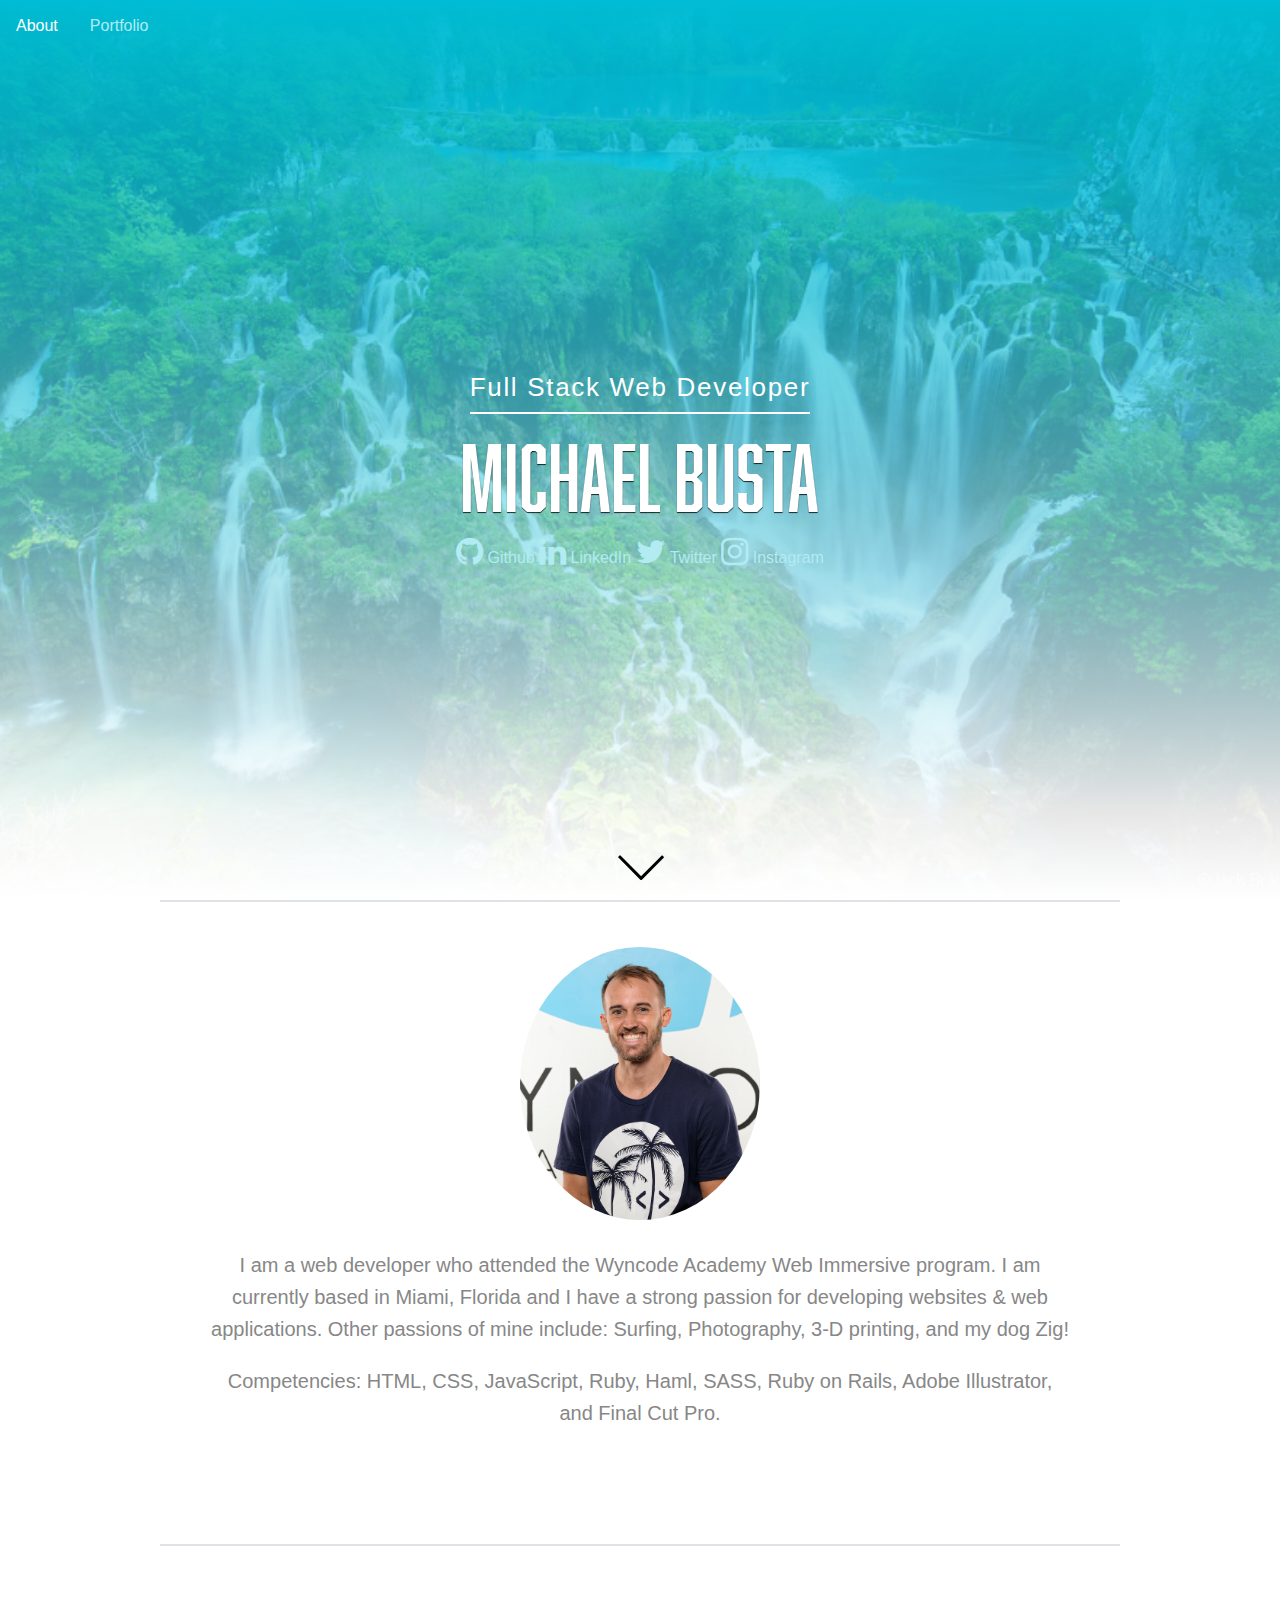
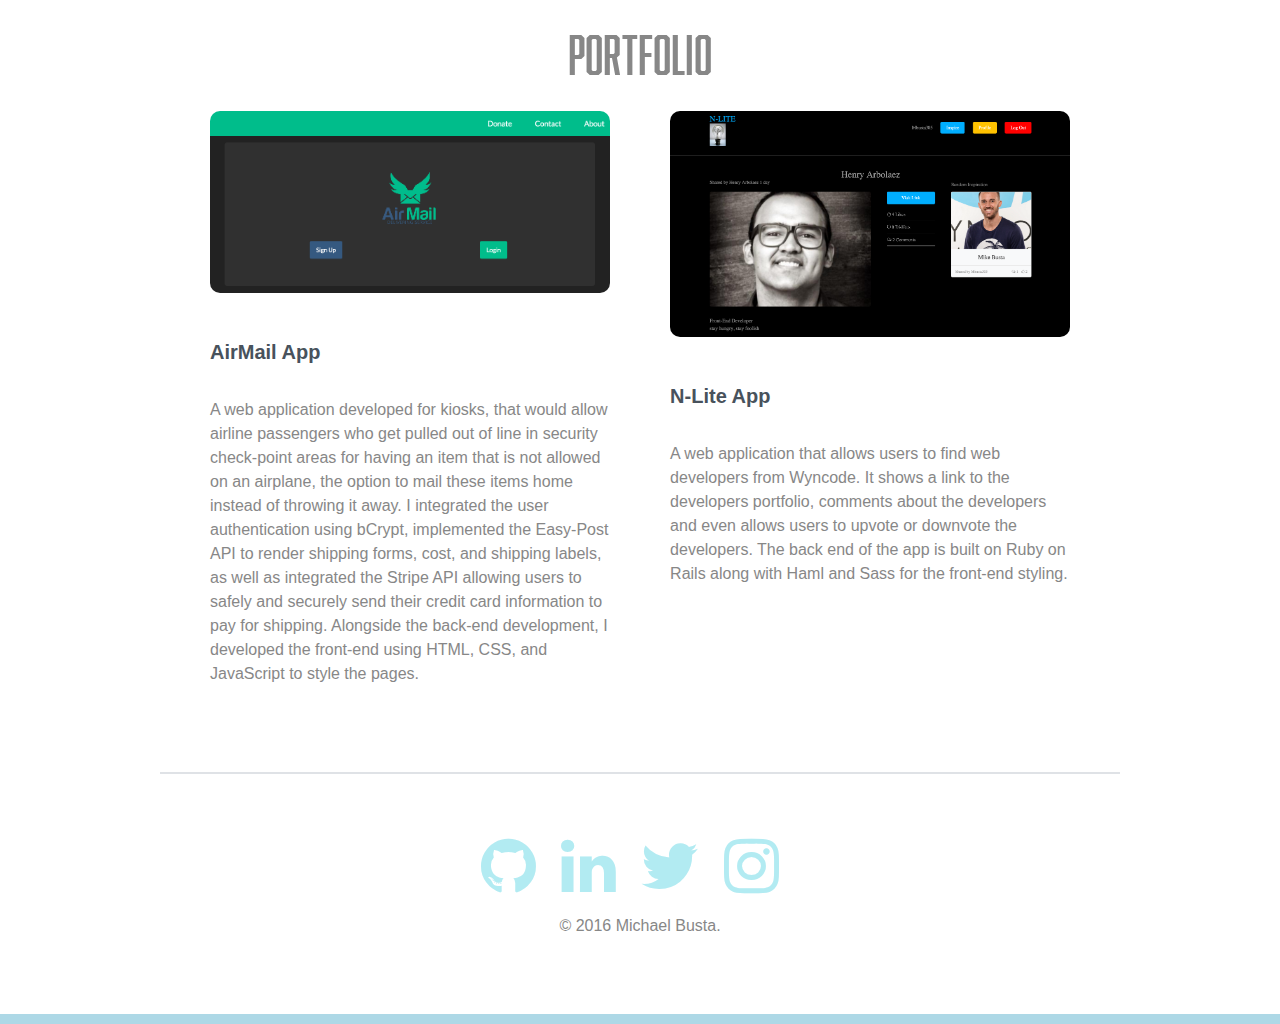
<file: index.html>
<!DOCTYPE html>
<html>
  <head>
    <title>Michael Busta | Full Stack Developer</title>
    <link rel="stylesheet" href="css/style.css">
    <link rel="stylesheet" href="http://cdnjs.cloudflare.com/ajax/libs/font-awesome/4.4.0/css/font-awesome.min.css">
    <meta name="viewport" content="width=device-width">
  </head>
  <body>
    <div class="main-content">
      <header id="top" class="">
        <ul>
          <li><a class="active" href="#about">About</a></li>
          <li class="dropdown">
            <a href="#P" class="dropbtn">Portfolio</a>
            <div class="dropdown-content">
              <a href="#P1">AirMail</a>
              <a href="#P2">N-Lite</a>
            </div>
          </li>
        </ul>
      </header>
      <div class="el-content">
        <span class="title">Full Stack Web Developer</span>
        <h1>Michael Busta</h1>
        <div class="social">
          <a href="https://github.com/mbusta305"><i class="fa fa-github fa-2x"></i> Github</a>
          <a href="https://www.linkedin.com/in/michael-busta-945bb2117"><i class="fa fa-linkedin fa-2x"></i> LinkedIn</a>
          <a href="https://twitter.com/mbusta305"><i class="fa fa-twitter fa-2x"></i> Twitter</a>
          <a href="https://www.instagram.com/mbusta305/?hl=en"><i class="fa fa-instagram fa-2x"></i> Instagram</a>
        </div>
        <br>
        <img class="arrow" src="img/arrow.svg" alt="Down arrow">
      </div>
    </div>

		<div id="about" class="primary-content t-border">
			<p class="intro">
        <img src="img/mikepic.png" alt="Photo of mike busta" class="profile-photo">
        <br>
        I am a web developer who attended the Wyncode Academy Web Immersive program. I am currently based in Miami, Florida and I have a strong passion for developing websites & web applications. Other passions of mine include: Surfing, Photography, 3-D printing, and my dog Zig!
      </p>
      <p class="intro">
        Competencies: HTML, CSS, JavaScript, Ruby, Haml, SASS, Ruby on Rails, Adobe Illustrator, and Final Cut Pro.
			</p>

		</div><!-- End .primary-content -->

		<div class="secondary-content t-border group">
      <h2 id='P'>Portfolio</h2>

      <div id='P1' class="airmail">
        <a href="https://air-mail.herokuapp.com/"><img src="img/airmailhome.png" alt="Mountain Landscape"></a>
        <h3>AirMail App</h3>
        <p>
           A web application developed for kiosks, that would allow airline passengers who get pulled out of line in security check-point areas for having an item that is not allowed on an airplane, the option to mail these items home instead of throwing it away. I integrated the user authentication using bCrypt, implemented the Easy-Post API to render shipping forms, cost, and shipping labels, as well as integrated the Stripe API allowing users to safely and securely send their credit card information to pay for shipping. Alongside the back-end development, I developed the front-end using HTML, CSS, and JavaScript to style the pages.
        </p>
      </div>

      <div id='P2' class="nlite">
        <a href="http://n-litec9.herokuapp.com/"><img src="img/n-lite.png" alt="Resort"></a>
        <h3>N-Lite App</h3>
        <p>
          A web application that allows users to find web developers from Wyncode. It shows a link to the developers portfolio, comments about the developers and even allows users to upvote or downvote the developers. The back end of the app is built on Ruby on Rails along with Haml and Sass for the front-end styling.
        </p>
      </div>
		</div><!-- End .secondary-content -->


		<footer class="main-footer">
      <a href="https://github.com/mbusta305"><i class="fa fa-github fa-4x"></i> </a>
       <a href="https://www.linkedin.com/in/michael-busta-945bb2117"><i class="fa fa-linkedin fa-4x"></i> </a>
       <a href="https://twitter.com/mbusta305"><i class="fa fa-twitter fa-4x"></i> </a>
       <a href="https://www.instagram.com/mbusta305/?hl=en"><i class="fa fa-instagram fa-4x"></i> </a>
       <p> &copy; 2016 Michael Busta.</p>
		</footer>
  </body>
</html>
</file>
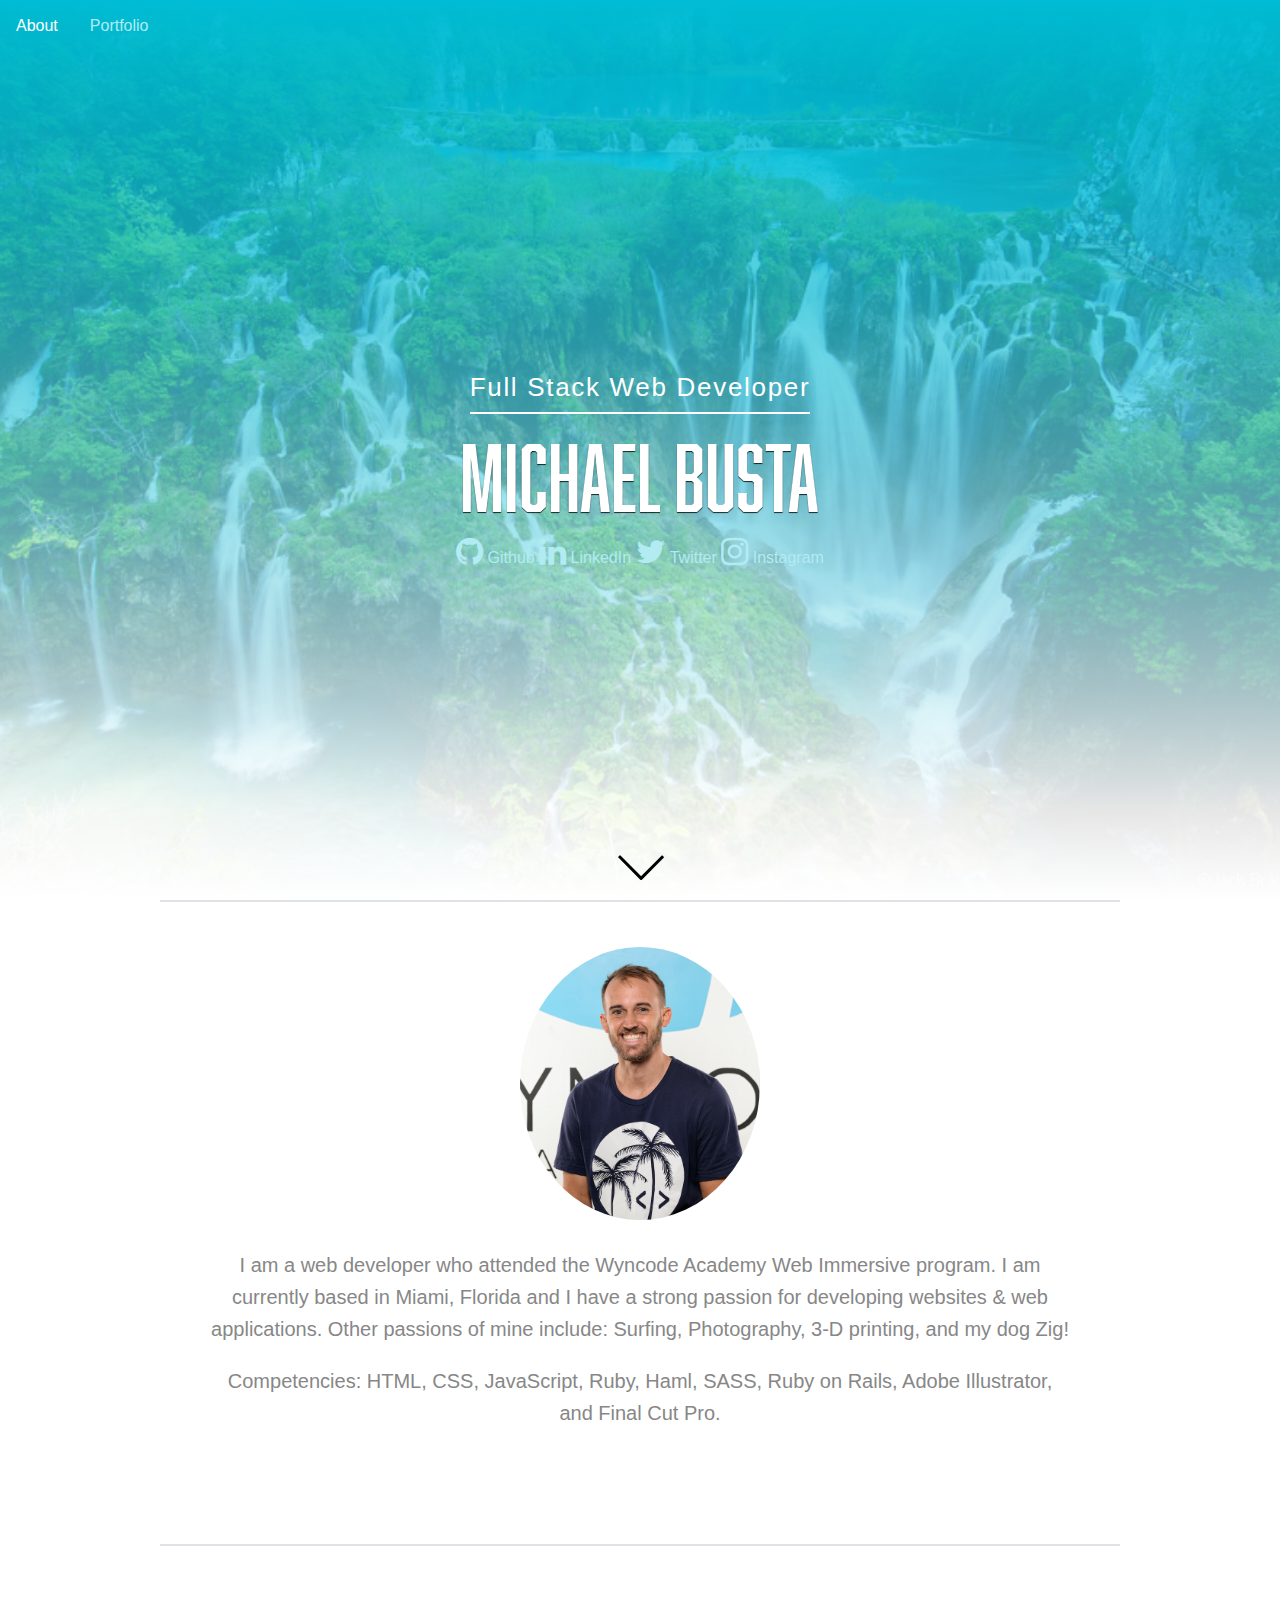
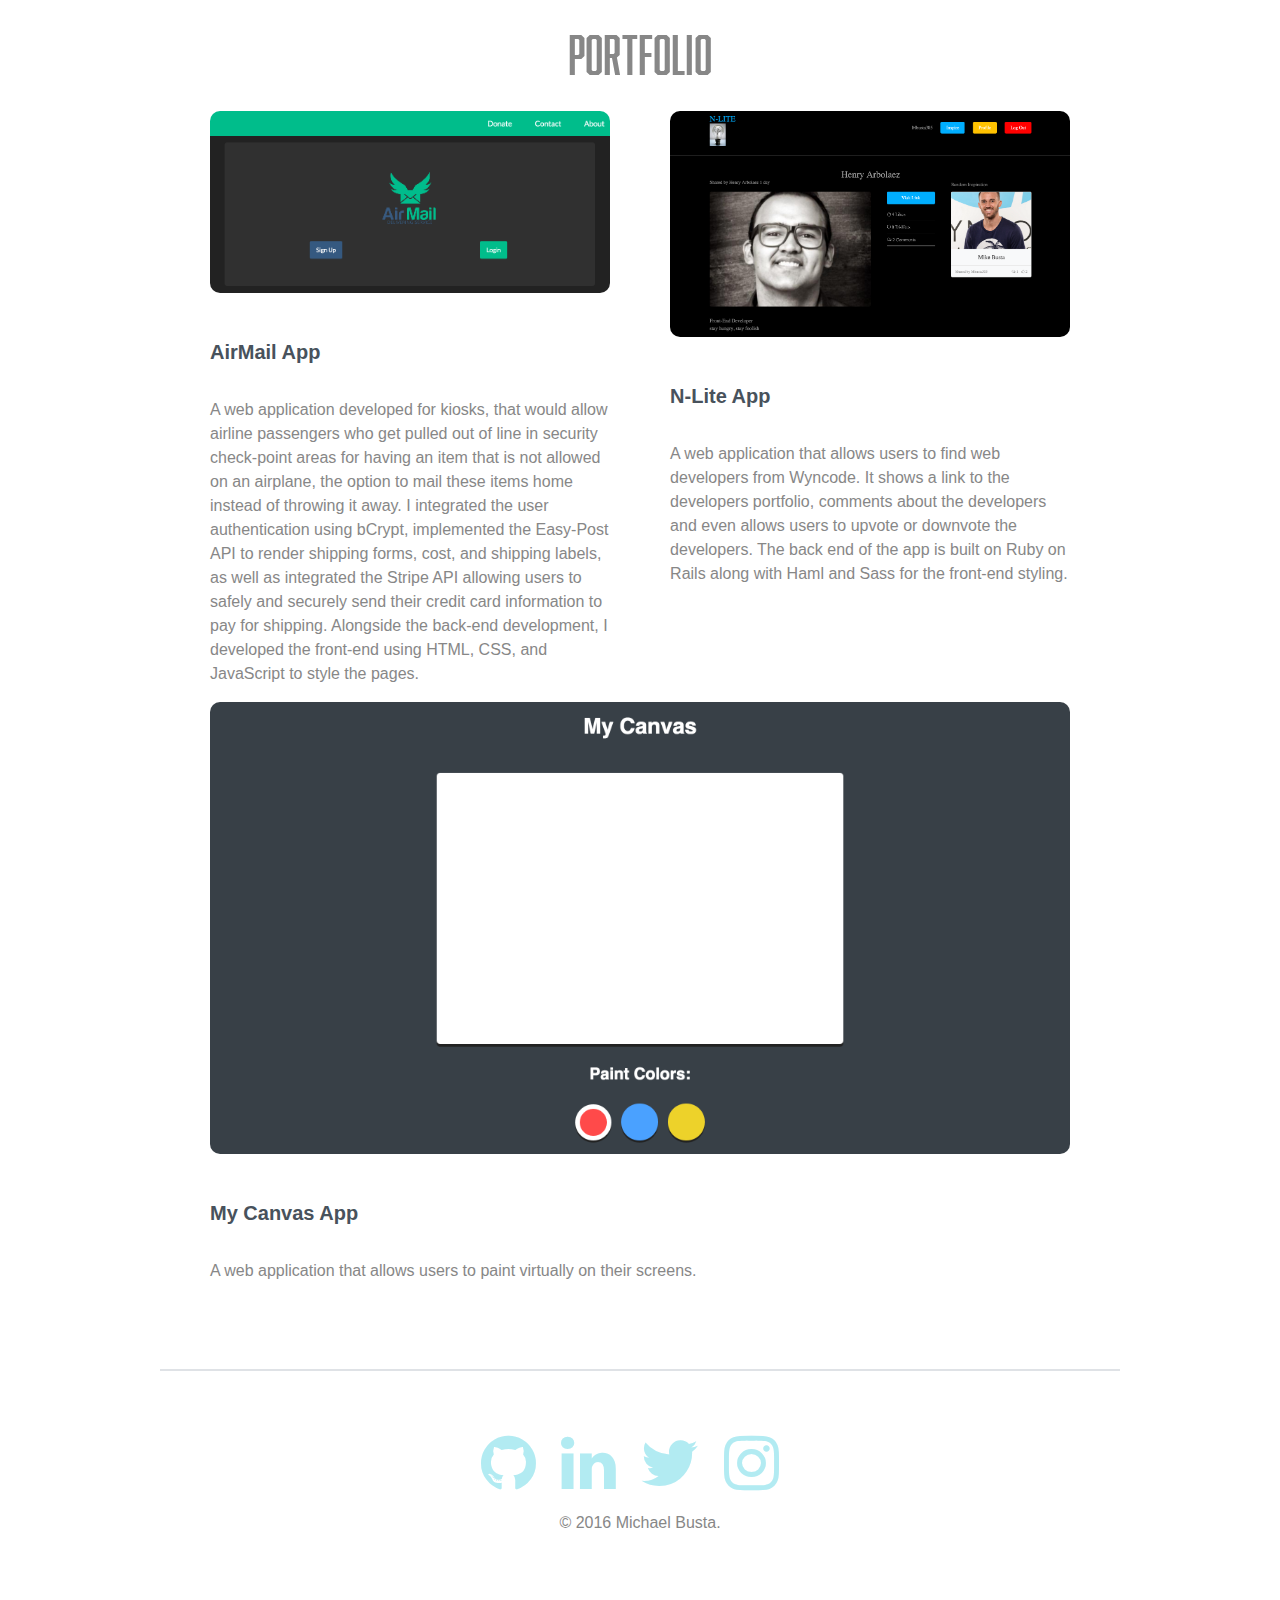
<file: home.html>
<!DOCTYPE html>
<html>
  <head>
    <title>Michael Busta | Full Stack Developer</title>
    <link rel="stylesheet" href="css/style.css">
    <link rel="stylesheet" href="https://cdnjs.cloudflare.com/ajax/libs/font-awesome/4.4.0/css/font-awesome.min.css">
    <meta name="viewport" content="width=device-width">
  </head>
  <body>
    <div class="main-content">
      <header id="top" class="">
        <ul>
          <li><a class="active" href="#about">About</a></li>
          <li class="dropdown">
            <a href="#P" class="dropbtn">Portfolio</a>
            <div class="dropdown-content">
              <a href="#P1">AirMail</a>
              <a href="#P2">N-Lite</a>
              <a href="#P3">MyCanvas</a>
            </div>
          </li>
        </ul>
      </header>
      <div class="el-content">
        <span class="title">Full Stack Web Developer</span>
        <h1>Michael Busta</h1>
        <div class="social">
          <a href="https://github.com/mbusta305"><i class="fa fa-github fa-2x"></i> Github</a>
          <a href="https://www.linkedin.com/in/michael-busta-945bb2117"><i class="fa fa-linkedin fa-2x"></i> LinkedIn</a>
          <a href="https://twitter.com/mbusta305"><i class="fa fa-twitter fa-2x"></i> Twitter</a>
          <a href="https://www.instagram.com/mbusta305/?hl=en"><i class="fa fa-instagram fa-2x"></i> Instagram</a>
        </div>
        <br>
        <img class="arrow" src="img/arrow.svg" alt="Down arrow">
      </div>
    </div>

		<div id="about" class="primary-content t-border">
			<p class="intro">
        <img src="img/mikepic.png" alt="Photo of mike busta" class="profile-photo">
        <br>
        I am a web developer who attended the Wyncode Academy Web Immersive program. I am currently based in Miami, Florida and I have a strong passion for developing websites & web applications. Other passions of mine include: Surfing, Photography, 3-D printing, and my dog Zig!
      </p>
      <p class="intro">
        Competencies: HTML, CSS, JavaScript, Ruby, Haml, SASS, Ruby on Rails, Adobe Illustrator, and Final Cut Pro.
			</p>

		</div><!-- End .primary-content -->

		<div class="secondary-content t-border group">
      <h2 id='P'>Portfolio</h2>

      <div id='P1' class="airmail">
        <a href="https://air-mail.herokuapp.com/"><img src="img/airmailhome.png" alt="Mountain Landscape"></a>
        <h3>AirMail App</h3>
        <p>
           A web application developed for kiosks, that would allow airline passengers who get pulled out of line in security check-point areas for having an item that is not allowed on an airplane, the option to mail these items home instead of throwing it away. I integrated the user authentication using bCrypt, implemented the Easy-Post API to render shipping forms, cost, and shipping labels, as well as integrated the Stripe API allowing users to safely and securely send their credit card information to pay for shipping. Alongside the back-end development, I developed the front-end using HTML, CSS, and JavaScript to style the pages.
        </p>
      </div>

      <div id='P2' class="nlite">
        <a href="http://n-litec9.herokuapp.com/"><img src="img/n-lite.png" alt="Resort"></a>
        <h3>N-Lite App</h3>
        <p>
          A web application that allows users to find web developers from Wyncode. It shows a link to the developers portfolio, comments about the developers and even allows users to upvote or downvote the developers. The back end of the app is built on Ruby on Rails along with Haml and Sass for the front-end styling.
        </p>
      </div>

    <div id='P3' class="mycanvas">
      <a href="https://mypaintcanvas.herokuapp.com/"><img src="img/mycanvasimg.png" alt="Resort"></a>
      <h3>My Canvas App</h3>
      <p>
        A web application that allows users to paint virtually on their screens.
      </p>
    </div>
  </div><!-- End .secondary-content -->
  
		<footer class="main-footer">
      <a href="https://github.com/mbusta305"><i class="fa fa-github fa-4x"></i> </a>
       <a href="https://www.linkedin.com/in/michael-busta-945bb2117"><i class="fa fa-linkedin fa-4x"></i> </a>
       <a href="https://twitter.com/mbusta305"><i class="fa fa-twitter fa-4x"></i> </a>
       <a href="https://www.instagram.com/mbusta305/?hl=en"><i class="fa fa-instagram fa-4x"></i> </a>
       <p> &copy; 2016 Michael Busta.</p>
		</footer>
  </body>
</html>
</file>
<file: css/style.css>
/* Web Fonts -------------------- */

@font-face {
  font-family: 'Abolition Regular';
  src: url('../fonts/abolition-regular-webfont.eot');
  src: url('../fonts/abolition-regular-webfont.eot?#iefix') format('embedded-opentype'),
       url('../fonts/abolition-regular-webfont.woff') format('woff'),
       url('../fonts/abolition-regular-webfont.ttf') format('truetype');
}

/* Base Styles -------------------- */

* {
  box-sizing: border-box;
}

body {
  color: #878787;
  margin: 0;
  font: 1em/1.5 "Helvetica Neue", Helvetica, Arial, sans-serif;
}

h1,
h2 {
  font-family: 'Abolition Regular', Helvetica, Arial, sans-serif;
}

h1 {
  font-size: 5.625rem; /* 90px/16px  */
  color: rgba(255, 255, 255, 1);
  text-transform: uppercase;
  font-weight: normal;
  line-height: 1.3;
  text-shadow: 0 1px 1px rgba(0,0,0,.8);
  margin: 12px 0 0;
}

h2 {
  font-size: 3.3125em; /* 53px/16px  */
  font-weight: normal;
  line-height: 1.1;
  margin: 0 0 .5em; /* 0 0 26px */
}

h3 {
  font-size: 1.25em; /* 20px/16px  */
  color: #48525c;
  line-height: 1.2;
  margin-bottom: 1.7em; /* 34px */
}

img {
  max-width: 100%;
  margin-bottom: 20px;
  border-radius: 10px;
}

ul,
ol {
  margin: 30px 0;
}

li {
  margin-bottom: 10px;
}

/* Pseudo-classes ------------------ */

a:link {
  color: #B2EBF2;
  text-decoration: none;
}

a:visited {
  color: #B2EBF2;
}

a:hover {
  color: white;
}

a:active {
  color: lightcoral;
}

/* Main Styles --------------------- */

.main-header {
  padding-top: 0 0 150px 0;
  /*height: 850px;*/
  /*background: linear-gradient(#00BCD4, transparent 90%),
              linear-gradient(0deg, #fff, transparent),
              #00BCD4 url('../img/plitvice.jpg') no-repeat center;
  background-size: cover;*/
}

.main-content {
  display: flex;
  flex-direction: column;
  height: 100vh;
  background: linear-gradient(#00BCD4, transparent 90%),
              linear-gradient(0deg, #fff, transparent),
              #00BCD4 url('../img/plitvice.jpg') no-repeat center;
  background-size: cover;
}

.el-content {
  text-align: center;
  margin: auto;
}
.el-content .social{
  flex-direction: row;
}

.title {
  color: white;
  font-size: 1.625rem; /* 26px/16px */
  letter-spacing: .065em;
  font-weight: 200;
  border-bottom: 2px solid;
  padding-bottom: 10px;
}

.intro {
  font-size: 1.25em; /* 20px/16px */
  line-height: 1.6;
}

.primary-content,
.main-header,
.main-footer {
  text-align: center;
}

.primary-content {
	padding-top: 25px;
  padding-bottom: 95px;
}

.secondary-content {
	padding-top: 80px;
	padding-bottom: 70px;
  border-bottom: 2px solid #dfe2e6;
}

.callout {
  font-size: 1.25em;
  border-bottom: 3px solid;
  padding: 0 9px 3px;
  margin-top: 20px;
  display: inline-block;
}

.main-footer {
  padding-top: 60px;
  padding-bottom: 60px;
  border-bottom: 10px solid lightblue;
}

.main-footer .fa {
  letter-spacing: 20px;
}

.t-border {
  border-top: 2px solid #dfe2e6;
}

.primary-content img {
  border-radius: 50%;
  width: 12em;
}

.secondary-content h2 {
  text-align: center;
}

/*nav bar styles*/

ul {
    list-style-type: none;
    margin: 0;
    padding: 0;
    overflow: hidden;
    background-color: transparent;
}

li {
    float: left;
}

li a, .dropbtn {
    display: inline-block;
    color: white;
    text-align: center;
    padding: 14px 16px;
    text-decoration: none;
}

li a:hover, .dropdown:hover .dropbtn {
    background-color: transparent;
}

li.dropdown {
    display: inline-block;
}

.dropdown-content {
    display: none;
    position: absolute;
    background-color: transparent;
    min-width: 160px;
    box-shadow: 0px 8px 16px 0px rgba(0,0,0,0.2);
}

.dropdown-content a {
    color: white;
    padding: 12px 16px;
    text-decoration: none;
    display: block;
    text-align: left;
}

.dropdown-content a:hover {background-color: #B2EBF2}

.dropdown:hover .dropdown-content {
    display: block;
}



/* Layout Styles ------------------ */

.primary-content,
.secondary-content {
  width: 75%;
  padding-left: 50px;
  padding-right: 50px;
  margin: auto;
  max-width: 960px;
}


.arrow {
  width: 50px;
  position: absolute;
  bottom: 0;
  right: 48%;
}

/* Floated Columns ------------------ */

.nlite,
.airmail {
  width: 46.5%;
}

.airmail {
  float: left;
}

.nlite {
  float: right;
}

/* Float Clearfix ------------------ */

.group:after {
  content: "";
  display: table;
  clear: both;
}

/* Media Queries -------------------- */

@media (max-width: 1024px) {
  .primary-content,
  .secondary-content {
    width: 90%;
  }
}

@media (max-width: 768px) {
  .primary-content,
  .secondary-content {
    width: 100%;
    padding: 20px;
    border-top: none;
  }
  .main-header {
    /*max-height: 380px;*/
    /*padding: 50px 25px 0;*/
  }
  .title {
    font-size: 1.3rem;
    border: none;
  }
  h1 {
    font-size: 5rem;
    line-height: 1.1;
  }
  .arrow {
    display: none;
  }
  .intro {
    font-size: 1rem;
  }
  .nlite,
  .airmail {
    float: none;
    width: 100%;
  }
  .main-footer {
    padding: 20px 0;
  }
}
</file>
